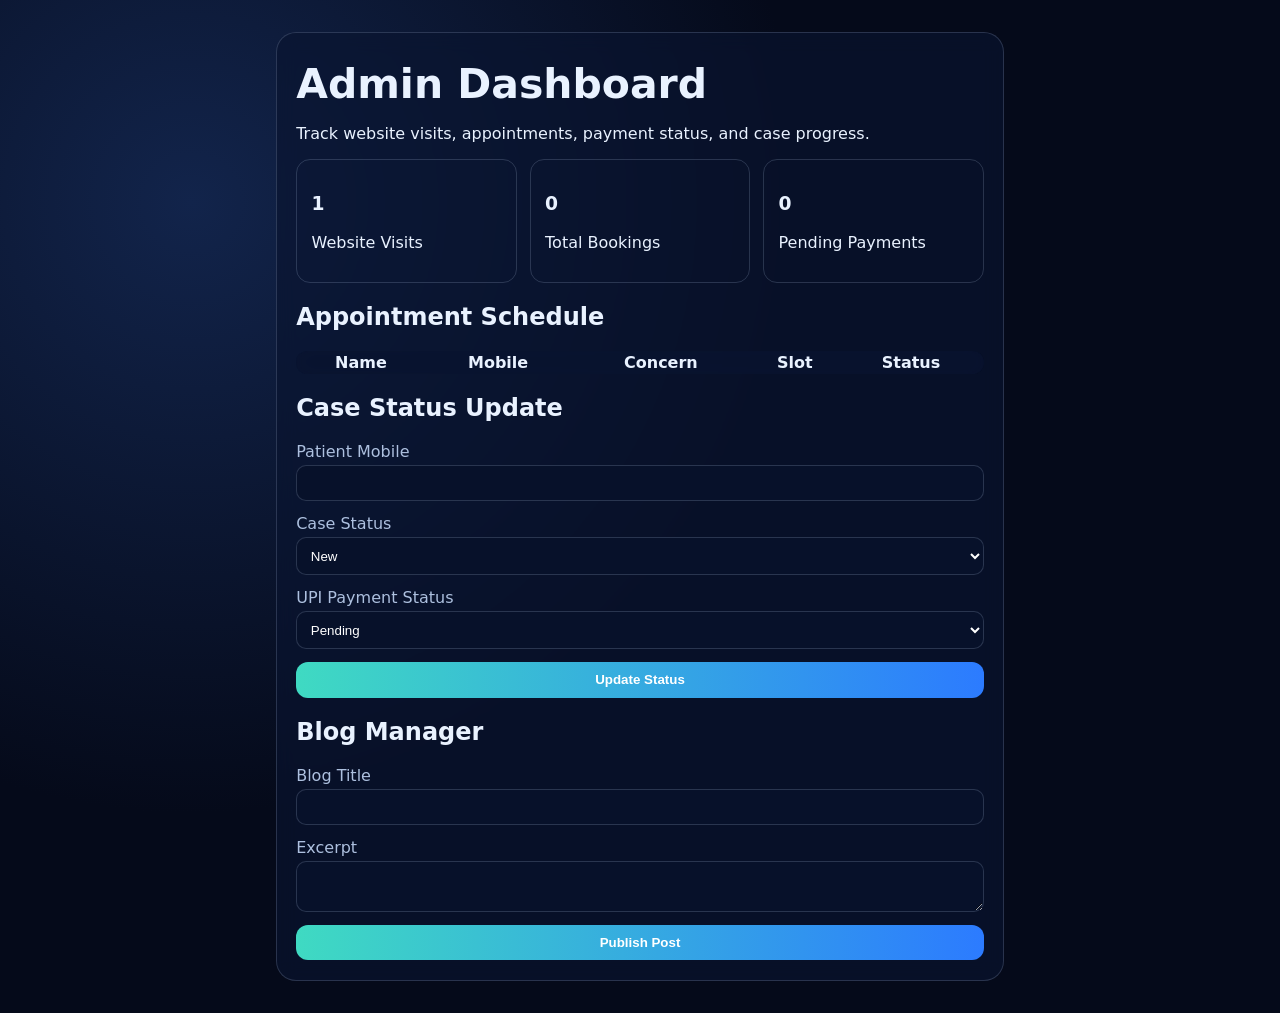
<file: admin.html>
<!doctype html>
<html lang="en">
<head>
  <meta charset="UTF-8" />
  <meta name="viewport" content="width=device-width, initial-scale=1.0" />
  <title>Admin Dashboard | MedLife</title>
  <link rel="stylesheet" href="styles.css" />
</head>
<body>
  <main class="auth-main">
    <section class="glass auth-card">
      <h1>Admin Dashboard</h1>
      <p>Track website visits, appointments, payment status, and case progress.</p>

      <div class="grid cards-3">
        <article class="card"><h3 id="visitCount">0</h3><p>Website Visits</p></article>
        <article class="card"><h3 id="bookingCount">0</h3><p>Total Bookings</p></article>
        <article class="card"><h3 id="pendingPayments">0</h3><p>Pending Payments</p></article>
      </div>

      <h2>Appointment Schedule</h2>
      <table class="glass" style="width:100%;border-collapse:collapse;overflow:hidden;border-radius:14px">
        <thead><tr><th>Name</th><th>Mobile</th><th>Concern</th><th>Slot</th><th>Status</th></tr></thead>
        <tbody id="scheduleTable"></tbody>
      </table>

      <h2>Case Status Update</h2>
      <form id="caseForm" class="grid">
        <label>Patient Mobile<input required name="mobile" pattern="[0-9]{10}" /></label>
        <label>Case Status<select name="status"><option>New</option><option>In Treatment</option><option>Follow-up Due</option><option>Recovered</option></select></label>
        <label>UPI Payment Status<select name="payment"><option>Pending</option><option>Paid</option></select></label>
        <button class="btn" type="submit">Update Status</button>
      </form>

      <h2>Blog Manager</h2>
      <form id="blogForm" class="grid">
        <label>Blog Title<input required name="title" /></label>
        <label>Excerpt<textarea required name="excerpt"></textarea></label>
        <button class="btn" type="submit">Publish Post</button>
      </form>
    </section>
  </main>

  <script>
    const visits = Number(localStorage.getItem('medlife_visits') || 0);
    document.getElementById('visitCount').textContent = visits;

    const bookings = JSON.parse(localStorage.getItem('medlife_bookings') || '[]');
    document.getElementById('bookingCount').textContent = bookings.length;

    const pending = bookings.filter(b => b.payment !== 'Paid').length;
    document.getElementById('pendingPayments').textContent = pending;

    const tbody = document.getElementById('scheduleTable');
    bookings.forEach(b => {
      const row = document.createElement('tr');
      row.innerHTML = `<td>${b.name || ''}</td><td>${b.mobile || ''}</td><td>${b.concern || ''}</td><td>${b.slot || ''}</td><td>${b.status || 'New'}</td>`;
      tbody.appendChild(row);
    });

    document.getElementById('caseForm').addEventListener('submit', (e) => {
      e.preventDefault();
      const data = Object.fromEntries(new FormData(e.target).entries());
      const list = JSON.parse(localStorage.getItem('medlife_bookings') || '[]');
      const idx = list.findIndex(item => item.mobile === data.mobile);
      if (idx < 0) return alert('No booking found for this mobile.');
      list[idx].status = data.status;
      list[idx].payment = data.payment;
      localStorage.setItem('medlife_bookings', JSON.stringify(list));
      alert('✅ Appointment case and payment status updated. Refresh page to view changes.');
      e.target.reset();
    });

    document.getElementById('blogForm').addEventListener('submit', (e) => {
      e.preventDefault();
      const data = Object.fromEntries(new FormData(e.target).entries());
      const posts = JSON.parse(localStorage.getItem('medlife_blog_posts') || '[]');
      posts.unshift(data);
      localStorage.setItem('medlife_blog_posts', JSON.stringify(posts));
      alert('✅ Blog post published. It will appear on homepage blog section.');
      e.target.reset();
    });
  </script>
</body>
</html>
</file>
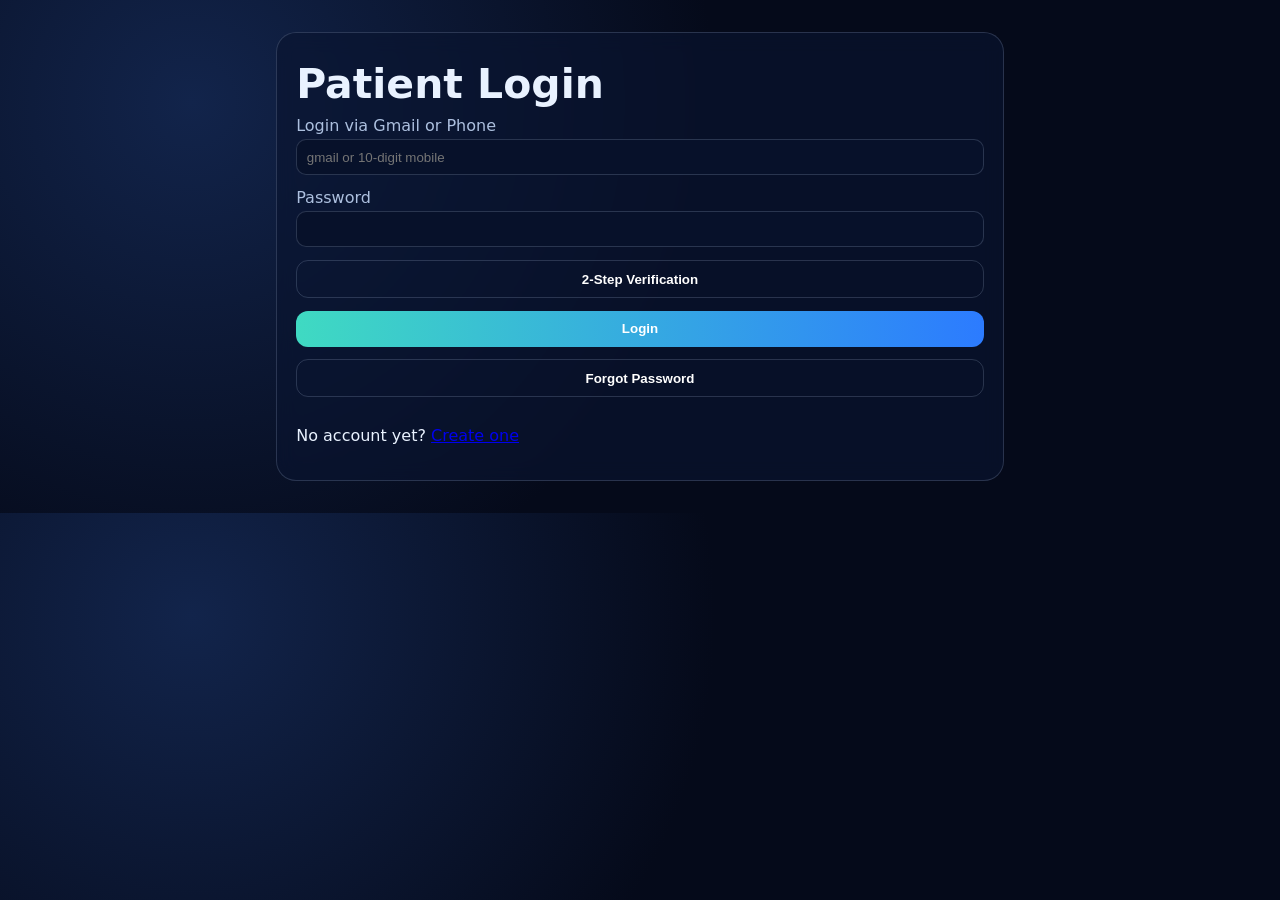
<file: login.html>
<!doctype html>
<html lang="en">
<head>
  <meta charset="UTF-8" />
  <meta name="viewport" content="width=device-width, initial-scale=1.0" />
  <title>Patient Login | MedLife</title>
  <link rel="stylesheet" href="styles.css" />
</head>
<body>
  <main class="auth-main">
    <section class="glass auth-card">
      <h1>Patient Login</h1>
      <form id="loginForm" class="grid">
        <label>Login via Gmail or Phone
          <input required name="identity" placeholder="gmail or 10-digit mobile" />
        </label>
        <label>Password<input required type="password" name="password" /></label>
        <button type="button" id="otpBtn" class="btn btn-ghost">2-Step Verification</button>
        <button type="submit" class="btn">Login</button>
        <button type="button" id="resetBtn" class="btn btn-ghost">Forgot Password</button>
        <small id="loginMsg"></small>
      </form>
      <p>No account yet? <a href="signup.html">Create one</a></p>
    </section>
  </main>

  <script>
    let otpVerified = false;
    document.getElementById('otpBtn').addEventListener('click', () => {
      const code = prompt('Enter OTP (demo: 123456)');
      otpVerified = code === '123456';
      alert(otpVerified ? '✅ Verified' : '❌ OTP incorrect');
    });

    document.getElementById('resetBtn').addEventListener('click', () => {
      const identity = prompt('Enter registered phone number to reset password');
      if (!identity) return;
      const userRaw = localStorage.getItem(`medlife_user_${identity}`);
      if (!userRaw) return alert('No user found with that phone number');
      const user = JSON.parse(userRaw);
      const newPass = prompt('Enter new password (min 8 chars)');
      if (!newPass || newPass.length < 8) return alert('Invalid password length');
      user.password = newPass;
      user.confirmPassword = newPass;
      localStorage.setItem(`medlife_user_${identity}`, JSON.stringify(user));
      alert('✅ Password reset successful');
    });

    document.getElementById('loginForm').addEventListener('submit', (e) => {
      e.preventDefault();
      if (!otpVerified) return alert('Please complete 2-step verification.');
      const data = Object.fromEntries(new FormData(e.target).entries());
      const isPhone = /^\d{10}$/.test(data.identity);
      if (!isPhone) {
        document.getElementById('loginMsg').textContent = '✅ Login simulated for Gmail account.';
        return;
      }
      const userRaw = localStorage.getItem(`medlife_user_${data.identity}`);
      if (!userRaw) return alert('User not found. Please sign up first.');
      const user = JSON.parse(userRaw);
      if (user.password !== data.password) return alert('Invalid credentials');
      document.getElementById('loginMsg').textContent = '✅ Login successful.';
      otpVerified = false;
    });
  </script>
</body>
</html>
</file>
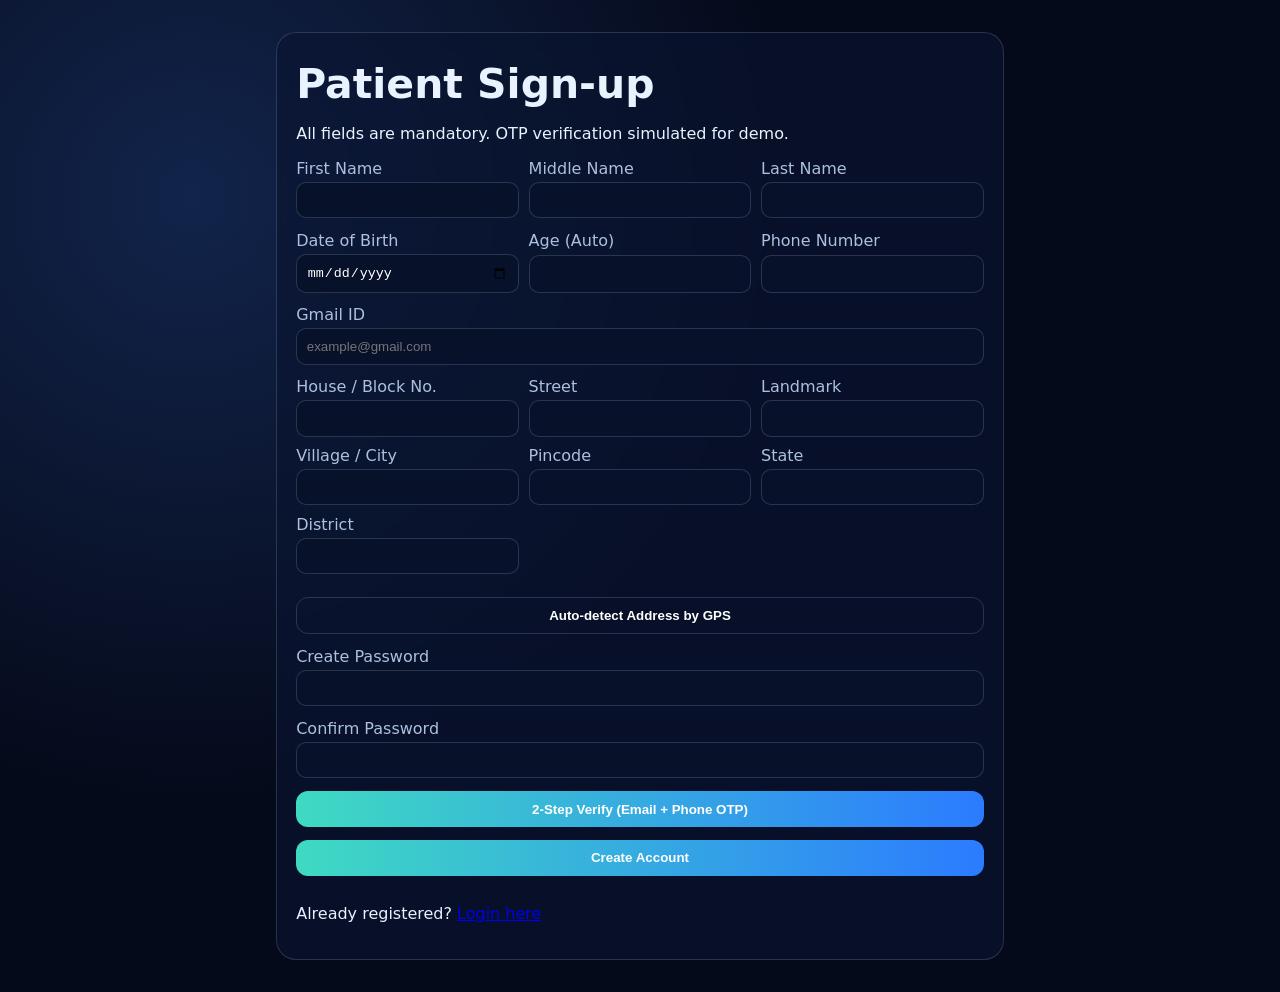
<file: signup.html>
<!doctype html>
<html lang="en">
<head>
  <meta charset="UTF-8" />
  <meta name="viewport" content="width=device-width, initial-scale=1.0" />
  <title>Patient Sign-up | MedLife</title>
  <link rel="stylesheet" href="styles.css" />
</head>
<body>
  <main class="auth-main">
    <section class="glass auth-card">
      <h1>Patient Sign-up</h1>
      <p>All fields are mandatory. OTP verification simulated for demo.</p>
      <form id="signupForm" class="grid">
        <div class="split-3">
          <label>First Name<input required name="firstName" /></label>
          <label>Middle Name<input required name="middleName" /></label>
          <label>Last Name<input required name="lastName" /></label>
        </div>

        <div class="split-3">
          <label>Date of Birth<input required type="date" name="dob" id="dob" /></label>
          <label>Age (Auto)<input required readonly name="age" id="age" /></label>
          <label>Phone Number<input required pattern="[0-9]{10}" name="phone" /></label>
        </div>

        <label>Gmail ID<input required type="email" name="email" placeholder="example@gmail.com" /></label>
        <div class="grid split-3">
          <label>House / Block No.<input required name="house" /></label>
          <label>Street<input required name="street" /></label>
          <label>Landmark<input required name="landmark" /></label>
          <label>Village / City<input required name="city" /></label>
          <label>Pincode<input required name="pincode" pattern="[0-9]{6}" /></label>
          <label>State<input required name="state" /></label>
          <label>District<input required name="district" /></label>
        </div>

        <button type="button" id="gpsBtn" class="btn btn-ghost map-btn">Auto-detect Address by GPS</button>

        <label>Create Password<input required type="password" name="password" minlength="8" /></label>
        <label>Confirm Password<input required type="password" name="confirmPassword" minlength="8" /></label>

        <button type="button" id="verifyBtn" class="btn">2-Step Verify (Email + Phone OTP)</button>
        <button type="submit" class="btn">Create Account</button>
        <small id="signupMsg"></small>
      </form>
      <p>Already registered? <a href="login.html">Login here</a></p>
    </section>
  </main>

  <script>
    const dob = document.getElementById('dob');
    const age = document.getElementById('age');
    dob.addEventListener('change', () => {
      const birth = new Date(dob.value);
      const now = new Date();
      let years = now.getFullYear() - birth.getFullYear();
      const m = now.getMonth() - birth.getMonth();
      if (m < 0 || (m === 0 && now.getDate() < birth.getDate())) years--;
      age.value = years > 0 ? years : '';
    });

    let verified = false;
    document.getElementById('verifyBtn').addEventListener('click', () => {
      const eOtp = prompt('Enter Email OTP (use 123456 for demo)');
      const pOtp = prompt('Enter Phone OTP (use 123456 for demo)');
      verified = eOtp === '123456' && pOtp === '123456';
      alert(verified ? '✅ Verification successful' : '❌ OTP verification failed');
    });

    document.getElementById('gpsBtn').addEventListener('click', () => {
      if (!navigator.geolocation) return alert('Geolocation not supported');
      navigator.geolocation.getCurrentPosition(
        (pos) => {
          alert(`GPS location captured (Lat: ${pos.coords.latitude.toFixed(5)}, Lng: ${pos.coords.longitude.toFixed(5)}). Please review address fields.`);
        },
        () => alert('Unable to fetch GPS location. Please enter address manually.')
      );
    });

    document.getElementById('signupForm').addEventListener('submit', (e) => {
      e.preventDefault();
      if (!verified) return alert('Please complete 2-step verification first.');
      const data = Object.fromEntries(new FormData(e.target).entries());
      if (data.password !== data.confirmPassword) return alert('Passwords do not match');
      localStorage.setItem(`medlife_user_${data.phone}`, JSON.stringify(data));
      document.getElementById('signupMsg').textContent = '✅ Account created successfully. You can now login.';
      e.target.reset();
      verified = false;
    });
  </script>
</body>
</html>
</file>
<file: styles.css>
:root {
  --bg: #050a1a;
  --bg-soft: #0d1630;
  --card: rgba(10, 21, 48, 0.65);
  --text: #e9f2ff;
  --muted: #adc0df;
  --line: rgba(173, 192, 223, 0.2);
  --brand: #3fdac2;
  --brand-2: #2c7bff;
}
* { box-sizing: border-box; }
body {
  margin: 0;
  font-family: 'Outfit', system-ui, sans-serif;
  background: radial-gradient(circle at 15% 20%, #12244b 0, var(--bg) 45%);
  color: var(--text);
}
#bg-canvas { position: fixed; inset: 0; z-index: -2; }
.glass { background: var(--card); border: 1px solid var(--line); backdrop-filter: blur(10px); border-radius: 20px; }
.topbar {
  margin: 1rem;
  padding: .9rem 1rem;
  display: flex;
  align-items: center;
  justify-content: space-between;
  gap: 1rem;
  position: sticky;
  top: .8rem;
  z-index: 20;
}
.brand { color: inherit; text-decoration: none; display: flex; gap: .7rem; align-items: center; }
.logo-mark { width: 52px; height: 52px; }
.brand small { display: block; color: var(--muted); }
nav { display: flex; gap: .75rem; align-items: center; flex-wrap: wrap; }
nav a { color: var(--text); text-decoration: none; font-weight: 500; }
.btn { background: linear-gradient(90deg, var(--brand), var(--brand-2)); color: white; border: none; border-radius: 12px; padding: .65rem 1rem; font-weight: 700; text-decoration: none; display: inline-block; cursor: pointer; }
.btn-ghost { background: transparent; border: 1px solid var(--line); }
main { padding: 0 1rem 1.5rem; display: grid; gap: 1rem; }
.hero { padding: 2rem; display: grid; grid-template-columns: 1.2fr .8fr; gap: 1rem; align-items: start; }
.eyebrow { color: var(--brand); letter-spacing: .08em; text-transform: uppercase; font-size: .85rem; }
h1 { font-size: clamp(1.8rem, 3.2vw, 3rem); margin: .5rem 0; }
.hero p { color: var(--muted); max-width: 68ch; }
.hero-pills { display: flex; gap: .6rem; flex-wrap: wrap; margin-top: .8rem; }
.hero-pills span { border: 1px solid var(--line); border-radius: 999px; padding: .35rem .7rem; font-size: .86rem; }
.stats { display: grid; gap: .7rem; }
.stats article { border: 1px solid var(--line); border-radius: 14px; padding: 1rem; }
.stats h3 { margin: 0; font-size: 1.7rem; color: var(--brand); }
.section { padding: 1.4rem; }
.section h2 { margin-top: 0; }
.grid { display: grid; gap: .8rem; }
.cards-3 { grid-template-columns: repeat(auto-fit, minmax(200px, 1fr)); }
.card { border: 1px solid var(--line); padding: .9rem; border-radius: 14px; }
.two-col { display: grid; grid-template-columns: 1fr 1fr; gap: 1rem; align-items: center; }
.profile-list { list-style: none; padding: 0; display: grid; gap: .55rem; }
.doctor-photo { margin: 0; text-align: center; }
.doctor-photo img { width: 100%; max-width: 340px; border-radius: 18px; border: 1px solid var(--line); }
.doctor-photo figcaption { color: var(--muted); margin-top: .5rem; font-size: .9rem; }
.tour-box { min-height: 240px; display: grid; place-items: center; position: relative; border: 1px solid var(--line); border-radius: 16px; overflow: hidden; background: linear-gradient(180deg, #102041, #070f23); }
.orbit { width: 220px; height: 220px; border: 2px dashed rgba(78,240,210,.4); border-radius: 50%; animation: spin 14s linear infinite; }
.tour-core { position: absolute; text-align: center; }
.tour-core h3 { margin: 0; font-size: 2rem; }
@keyframes spin { to { transform: rotate(360deg); } }
.chip-row { display: flex; gap: .55rem; flex-wrap: wrap; }
.chip-row span { border: 1px solid var(--line); border-radius: 999px; padding: .4rem .7rem; }
.form-card { display: grid; gap: .7rem; border: 1px solid var(--line); border-radius: 14px; padding: 1rem; }
label { display: grid; gap: .25rem; color: var(--muted); }
input, select, textarea { width: 100%; border-radius: 10px; border: 1px solid var(--line); background: #07112a; color: white; padding: .6rem; }
.quote { border-left: 3px solid var(--brand); padding: .6rem .8rem; margin-bottom: .6rem; background: rgba(7, 17, 42, .6); border-radius: 10px; }
.faq-wrap details { border: 1px solid var(--line); border-radius: 10px; padding: .7rem; margin-bottom: .6rem; }
.footer { margin: 0 1rem 1rem; padding: 1rem; display: grid; grid-template-columns: repeat(auto-fit, minmax(220px,1fr)); gap: 1rem; }
.footer a { color: #9ad3ff; }
.whatsapp-float { position: fixed; right: 1rem; bottom: 1rem; background: #22c55e; color: #021607; text-decoration: none; padding: .8rem 1rem; border-radius: 999px; font-weight: 700; box-shadow: 0 12px 30px rgba(34,197,94,.35); }
.lang-switcher select { border-radius: 10px; padding: .45rem .6rem; background: #07112a; color: white; border: 1px solid var(--line); }
.sr-only { position: absolute; width: 1px; height: 1px; overflow: hidden; clip-path: inset(50%); }
@media (max-width: 880px) {
  .hero, .two-col { grid-template-columns: 1fr; }
  .topbar { flex-wrap: wrap; }
}
.auth-main { max-width: 760px; margin: 1rem auto; padding: 1rem; }
.auth-card { padding: 1.2rem; }
.split-3 { display: grid; grid-template-columns: repeat(3, 1fr); gap: .6rem; }
.map-btn{margin-top:.6rem}
</file>
